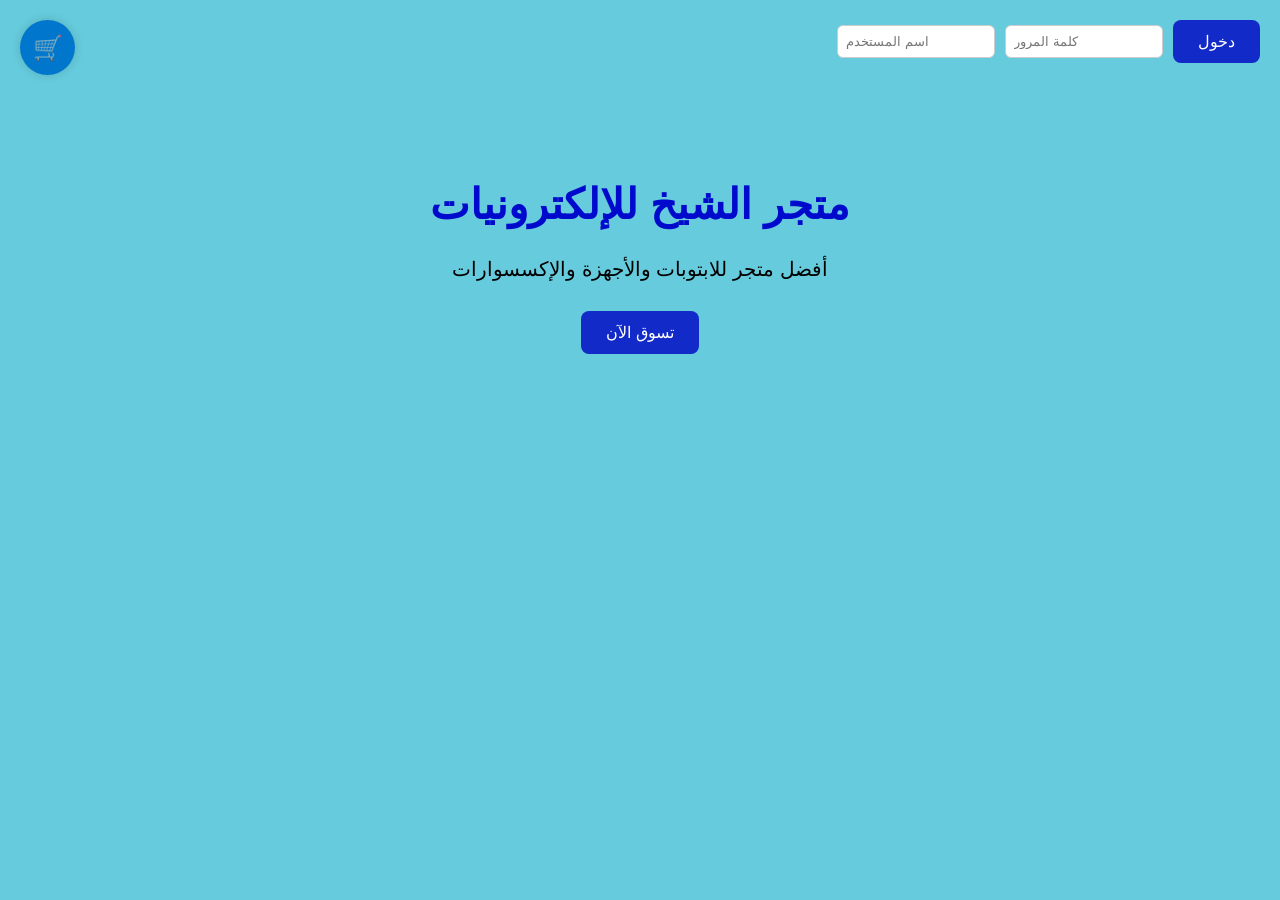
<file: 6/index.html>
<!DOCTYPE html>
<html lang="ar">

<head>
    <meta charset="UTF-8">
    <meta name="viewport" content="width=device-width, initial-scale=1.0">
    <title>متجر الشيخ</title>

    <!-- ربط ملف التنسيق (مهم جداً) -->
    <link rel="stylesheet" href="./css/style.css">
</head>





<div class="login-box">

    <input
        type="text"
        id="username"
        placeholder="اسم المستخدم">

    <input
        type="password"
        id="password"
        placeholder="كلمة المرور">

    <button onclick="login()">
        دخول
    </button>

</div>
<a href="cart.html" class="cart-btn">
    🛒
</a>


<body>

    <div class="hero">

        <h1>متجر الشيخ للإلكترونيات</h1>

        <p>أفضل متجر للابتوبات والأجهزة والإكسسوارات</p>
<!-- 

<h3>تسجيل الدخول</h3>

<input type="text" id="username" placeholder="اسم المستخدم">

<br><br>

<input type="password" id="password" placeholder="كلمة المرور">

<br><br>

<button onclick="login()">
تسجيل الدخول
</button>

<br><br> -->

<p id="loginMessage"></p>


        <a href="categories.html">
            <button> تسوق الآن</button>
        </a>

    </div>

</div>




</body>

</html>
</file>
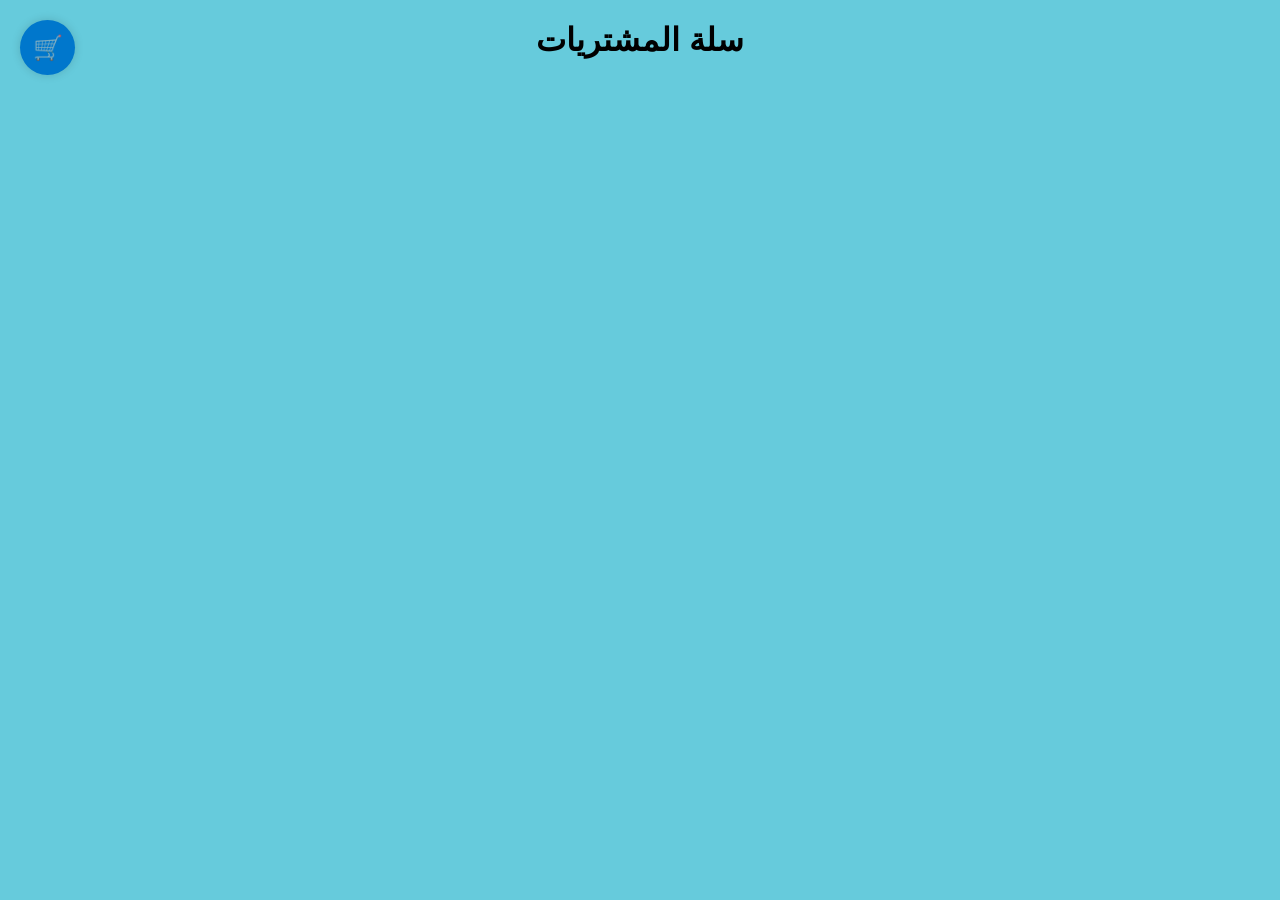
<file: 6/card.html>
<!DOCTYPE html>
<html lang="ar">

<head>
    
<a href="cart.html" class="cart-btn">
    🛒
</a>

<meta charset="UTF-8">

<meta name="viewport"
content="width=device-width, initial-scale=1.0">

<title>سلة المشتريات</title>

<link rel="stylesheet"
href="css/style.css">

</head>

<body>

<h1>

سلة المشتريات

</h1>

<div id="cartContainer">

</div>

<script>

let cart =
JSON.parse(
localStorage.getItem("cart")
) || [];

const container =
document.getElementById(
"cartContainer"
);

let html = "";

cart.forEach(product => {

html += `
<div class="product-card">

<h3>${product.name}</h3>

<p>${product.price}</p>

</div>
`;

});

container.innerHTML = html;

</script>

</body>

</html>
</file>
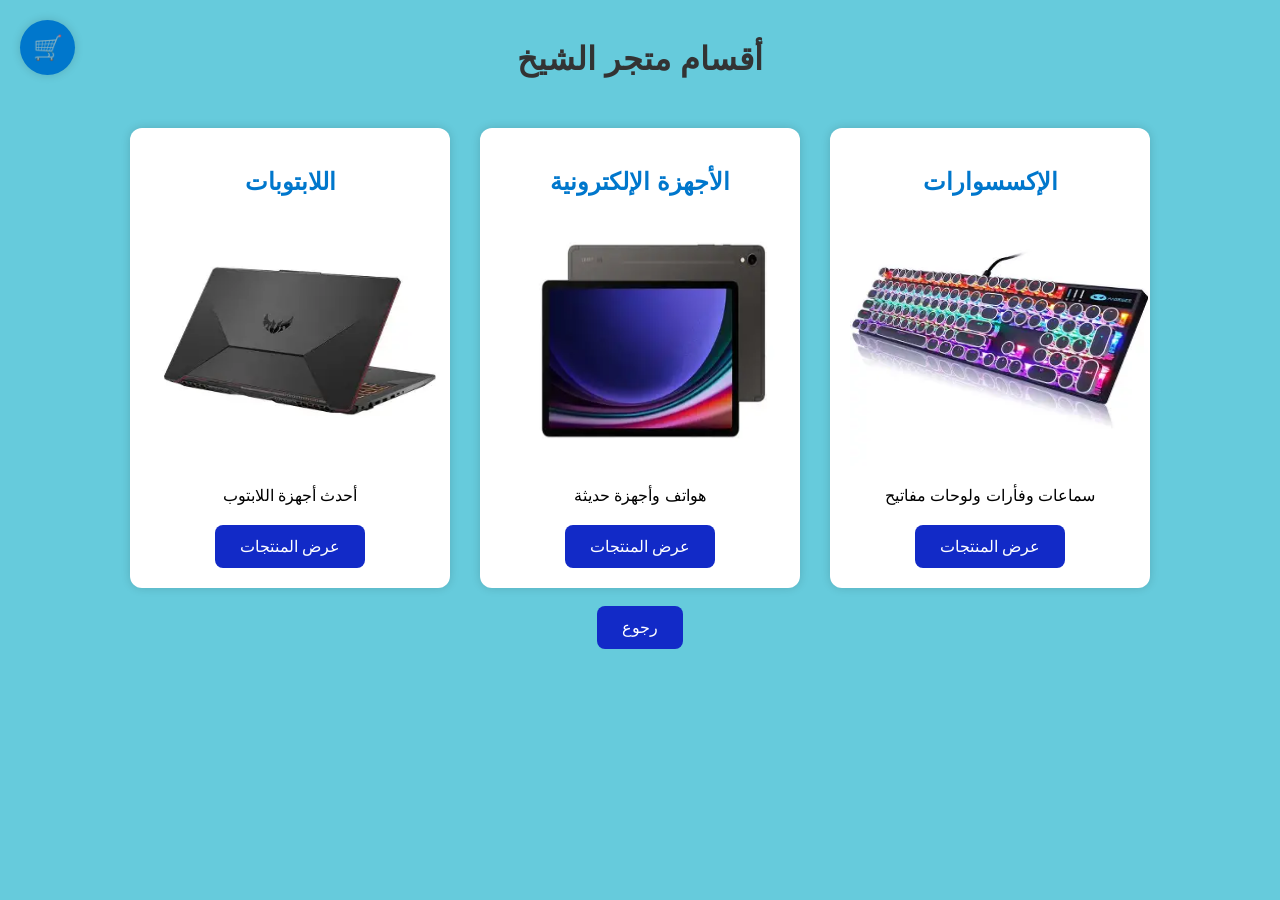
<file: 6/categories.html>
<!DOCTYPE html>
<html lang="ar">

<head>


<a href="cart.html" class="cart-btn">
    🛒
</a>

    <meta charset="UTF-8">

    <meta name="viewport"
          content="width=device-width, initial-scale=1.0">

    <title>أقسام المتجر</title>

    <link rel="stylesheet"
          href="css/style.css">

</head>

<body>

    <h1 class="title">

        أقسام متجر الشيخ

    </h1>

    <div class="categories-container">

        <div class="card">

            <h2>اللابتوبات</h2>


            <img src="js/image/hp/asus 15.webp" width="300" height="250">
            <p>

                أحدث أجهزة اللابتوب

            </p>

            <a href="products.html?category=laptops">

                <button>

                    عرض المنتجات

                </button>

            </a>

        </div>

        <div class="card">

            <h2>الأجهزة الإلكترونية</h2>

            <img src="js/image.phone/Samsung Tab S9.webp" height="250" width="300">
            <p>

                هواتف وأجهزة حديثة

            </p>

            <a href="products.html?category=devices">

                <button>

                    عرض المنتجات

                </button>

            </a>

        </div>

        <div class="card">

            <h2>الإكسسوارات</h2>

<img src="js/اكسسوارات/Gaming Keyboard.webp" height="250" width="300">


            <p>

                سماعات وفأرات ولوحات مفاتيح

            </p>

            <a href="products.html?category=accessories">

                <button>

                    عرض المنتجات

                </button>

            </a>

        </div>

    </div>

    <br>

    <button onclick="history.back()">

        رجوع

    </button>

</body>

</html>
</file>
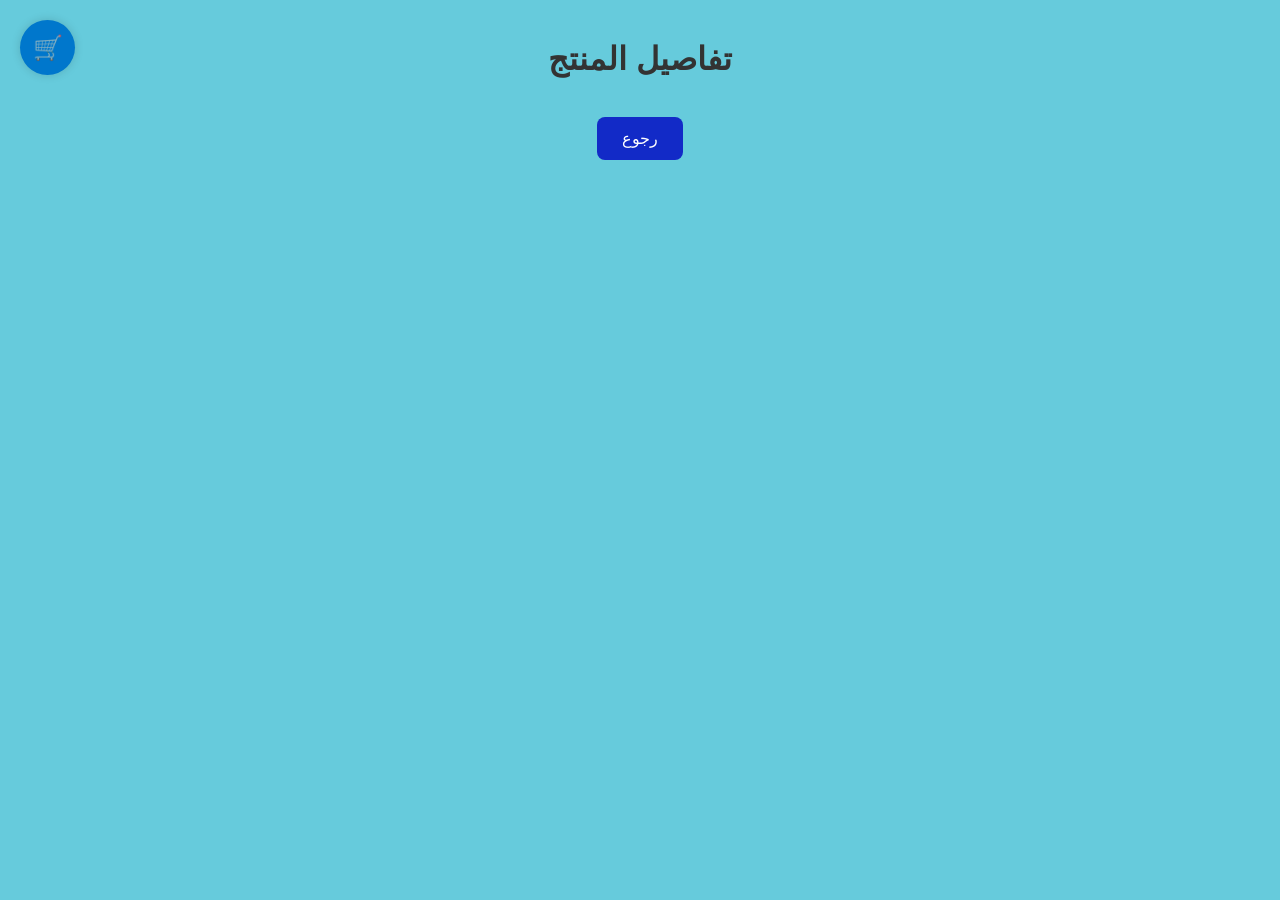
<file: 6/details.html>
<!DOCTYPE html>
<html lang="ar">

<head>

    <meta charset="UTF-8">

    <meta name="viewport"
          content="width=device-width, initial-scale=1.0">  

    <title>تفاصيل المنتج</title>

    <link rel="stylesheet"
          href="css/style.css">

</head>

<body>

    <h1 class="title">

        تفاصيل المنتج

    </h1>

<a href="cart.html" class="cart-btn">
    🛒
</a>

    <div id="detailsContainer">

    </div>


    <br>

    <button onclick="history.back()">

        رجوع

    </button>

    <script src="js/details.js"></script>

</body>

</html>
</file>
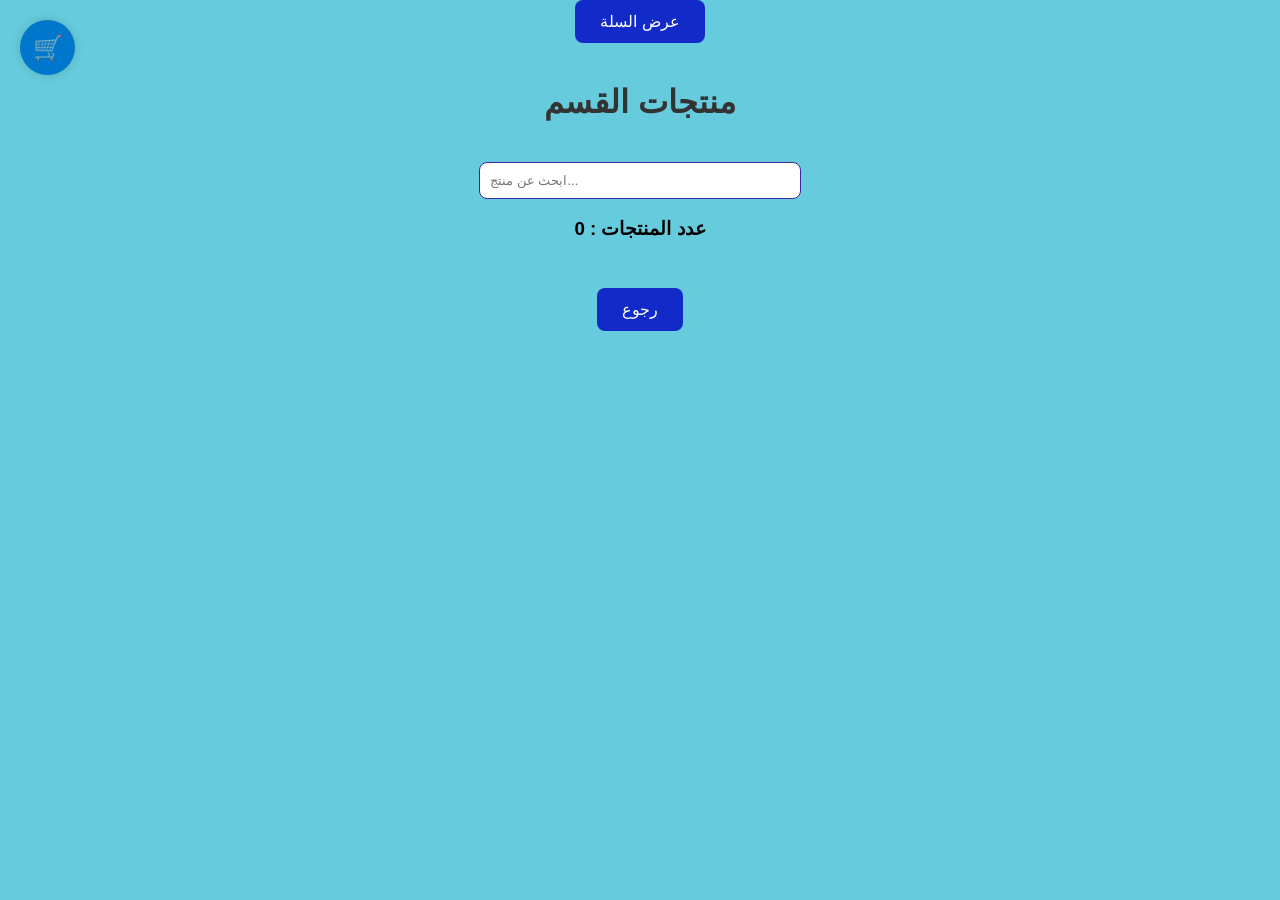
<file: 6/products.html>
<!DOCTYPE html>
<html lang="ar">

<head>

    
<a href="cart.html" class="cart-btn">
    🛒
</a>

    <meta charset="UTF-8">

    <meta name="viewport"
          content="width=device-width, initial-scale=1.0">

<a href="cart.html">

<button>

عرض السلة

</button>

</a>






    <title>المنتجات</title>

    <link rel="stylesheet"
          href="css/style.css">

</head>

<body>

    <h1 class="title">

        منتجات القسم

    </h1>




    
    <input
        type="text"
        id="searchInput"
        placeholder="ابحث عن منتج..."
        onkeyup="searchProducts()">

    <h3 id="productCount">

        عدد المنتجات : 0

    </h3>

    <div id="productsContainer"
         class="products-container">

    </div>

    <br>

    <button onclick="history.back()">

        رجوع

    </button>

    <script src="js/data.js"></script>

    <script src="js/products.js"></script>

</body>

</html>
</file>
<file: 6/css/style.css>
/* =====================================
   تنسيق عام للموقع
===================================== */

body {

    margin: 0;

    padding: 0;

    font-family: Tahoma, Arial, sans-serif;

    background-color: #66cbdc;

    text-align: center;

}


/* =====================================
   الصفحة الرئيسية
===================================== */

.hero {

    margin-top: 180px;

}


.hero h1 {

    color: #000acc;

    font-size: 42px;

}


.hero p {

    font-size: 20px;

    margin-bottom: 30px;

}


/* =====================================
   الأزرار
===================================== */

button {

    background-color: #122ac7;

    color: white;

    border: none;

    padding: 12px 25px;

    border-radius: 8px;

    cursor: pointer;

    font-size: 16px;

    transition: 0.3s;

}


button:hover {

    background-color: #005fa3;

}


/* =====================================
   عناوين الصفحات
===================================== */

.title {

    margin-top: 40px;

    color: #333;

}


/* =====================================
   صفحة الأقسام
===================================== */

.categories-container {

    display: flex;

    justify-content: center;

    gap: 30px;

    flex-wrap: wrap;

    margin-top: 50px;

}


.card {

    width: 280px;

    background-color: white;

    padding: 20px;

    border-radius: 12px;

    box-shadow: 0px 0px 10px rgba(0,0,0,0.15);

}


.card h2 {

    color: #0077cc;

}


.card p {

    margin-bottom: 20px;

}


/* =====================================
   زر الرجوع
===================================== */

.back-area {

    margin-top: 40px;

}


/* =====================================
   مربع البحث
===================================== */

#searchInput {

    width: 300px;

    padding: 10px;

    border-radius: 8px;

    border: 1px solid #3b26a4;

    margin-top: 20px;

}


/* =====================================
   صفحة المنتجات
===================================== */

.products-container {

    display: flex;

    flex-wrap: wrap;

    justify-content: center;

    gap: 20px;

    margin-top: 30px;

}


/* بطاقة المنتج */

.product-card {

    width: 250px;

    background: rgb(255, 255, 255);

    padding: 20px;

    border-radius: 10px;

    box-shadow: 0 0 10px rgba(0,0,0,0.1);

}


.product-card img {

    width: 100%;

    height: 210px;

    object-fit: cover;

    border-radius: 8px;

}


.product-card h3 {

    color: #0077cc;

}


.product-card p {

    font-size: 18px;

}


/* =====================================
   صفحة تفاصيل المنتج
===================================== */

.details-card {

    width: 400px;

    margin: auto;

    background: white;

    padding: 20px;

    border-radius: 12px;

    box-shadow: 0 0 10px rgba(0,0,0,0.15);

}


.details-card img {

    width: 100%;

    height: 300px;

    object-fit: cover;

    border-radius: 10px;

}


.details-card h2 {

    color: #0077cc;

}


.details-card p {

    font-size: 18px;

    line-height: 1.8;

}


/* =====================================
   دعم الهواتف
===================================== */

@media(max-width:768px) {

    .categories-container {

        flex-direction: column;

        align-items: center;

    }

    .products-container {

        flex-direction: column;

        align-items: center;

    }

    .details-card {

        width: 90%;

    }

    #searchInput {

        width: 80%;

    }

}


/* ==========================
   صندوق تسجيل الدخول
========================== */

.login-box {

    position: absolute;

    top: 20px;

    right: 20px;

    display: flex;

    gap: 10px;

    align-items: center;

}

.login-box input {

    width: 140px;

    padding: 8px;

    border: 1px solid #ccc;

    border-radius: 6px;

}


/* ================================
   سلة المشتريات
================================ */

#cartContainer {

    display: flex;

    flex-wrap: wrap;

    justify-content: center;

    gap: 20px;

    margin-top: 30px;

}


.cart-btn {

    position: absolute;

    top: 20px;

    left: 20px;

    width: 55px;

    height: 55px;

    display: flex;

    align-items: center;

    justify-content: center;

    border-radius: 50%;

    text-decoration: none;

    font-size: 24px;

    background: #0077cc;

    color: white;

    box-shadow: 0 0 10px rgba(0,0,0,0.15);

}
</file>
